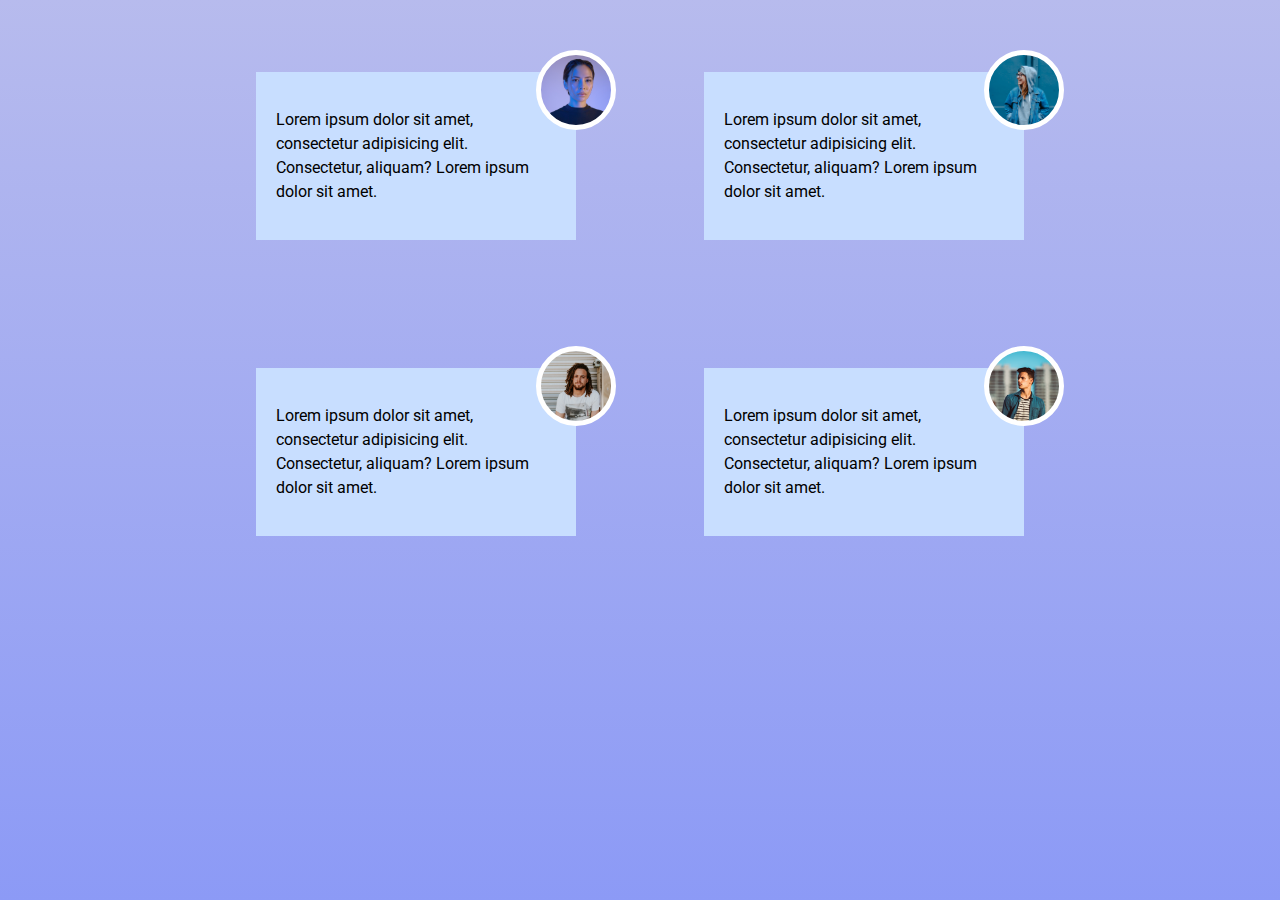
<file: 1. Variables/index.html>
<html lang="en">
    <head>
        <meta charset="UTF-8" />
        <meta http-equiv="X-UA-Compatible" content="IE=edge" />
        <meta name="viewport" content="width=device-width, initial-scale=1.0" />
        <title>Variables</title>
        <link rel="stylesheet" href="index.css" />
    </head>
    <body>
      <section class="container">
        <section class="card">
          <div class="img img-one"></div>
          <p class="info">Lorem ipsum dolor sit amet, consectetur adipisicing elit. Consectetur, aliquam? Lorem ipsum dolor sit amet.</p>
        </section>
        <section class="card">
          <div class="img img-two"></div>
          <p class="info">Lorem ipsum dolor sit amet, consectetur adipisicing elit. Consectetur, aliquam? Lorem ipsum dolor sit amet.</p>
        </section>
        <section class="card">
          <div class="img img-three"></div>
          <p class="info">Lorem ipsum dolor sit amet, consectetur adipisicing elit. Consectetur, aliquam? Lorem ipsum dolor sit amet.</p>
        </section>
        <section class="card">
          <div class="img img-four"></div>
          <p class="info">Lorem ipsum dolor sit amet, consectetur adipisicing elit. Consectetur, aliquam? Lorem ipsum dolor sit amet.</p>
        </section>
      </section>
    </body>
</html>
</file>
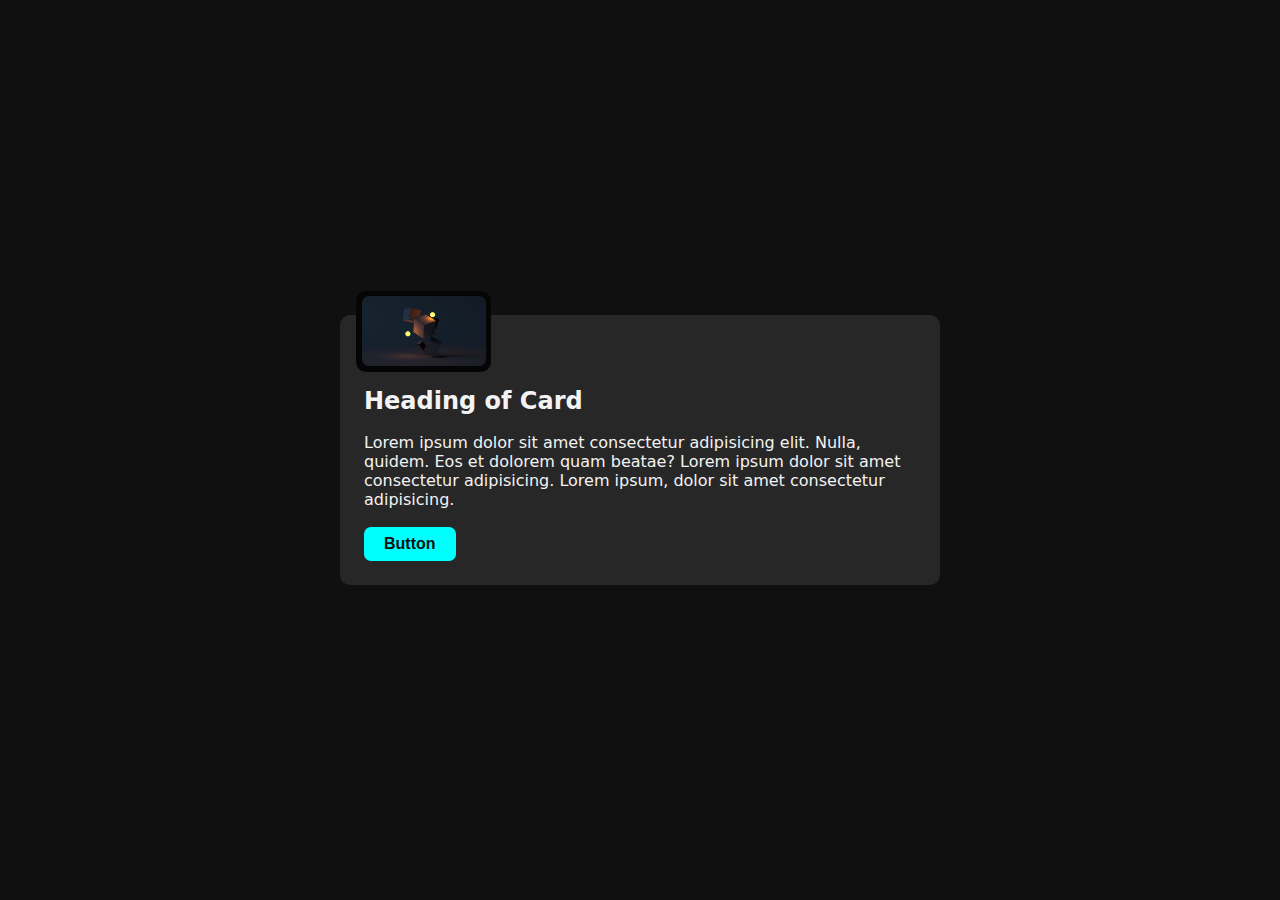
<file: 2. Nesting/index.html>
<html lang="en">
  <head>
    <meta charset="UTF-8" />
    <meta http-equiv="X-UA-Compatible" content="IE=edge" />
    <meta name="viewport" content="width=device-width, initial-scale=1.0" />
    <title>Nesting</title>
    <link rel="stylesheet" href="style.css" />
  </head>
  <body>
    <div class="info__card">
      <div class="image__container"><img src="./sebastian-svenson-d2w-_1LJioQ-unsplash.jpg" alt="3d blocks"></div>
      <h3 class="heading">Heading of Card</h3>
      <p class="description">Lorem ipsum dolor sit amet consectetur adipisicing elit. Nulla, quidem. Eos et dolorem quam beatae? Lorem ipsum dolor sit amet consectetur adipisicing. Lorem ipsum, dolor sit amet consectetur adipisicing.</p>
      <button class="btn btn--primary">Button</button>
    </div>
  </body>
</html>
</file>
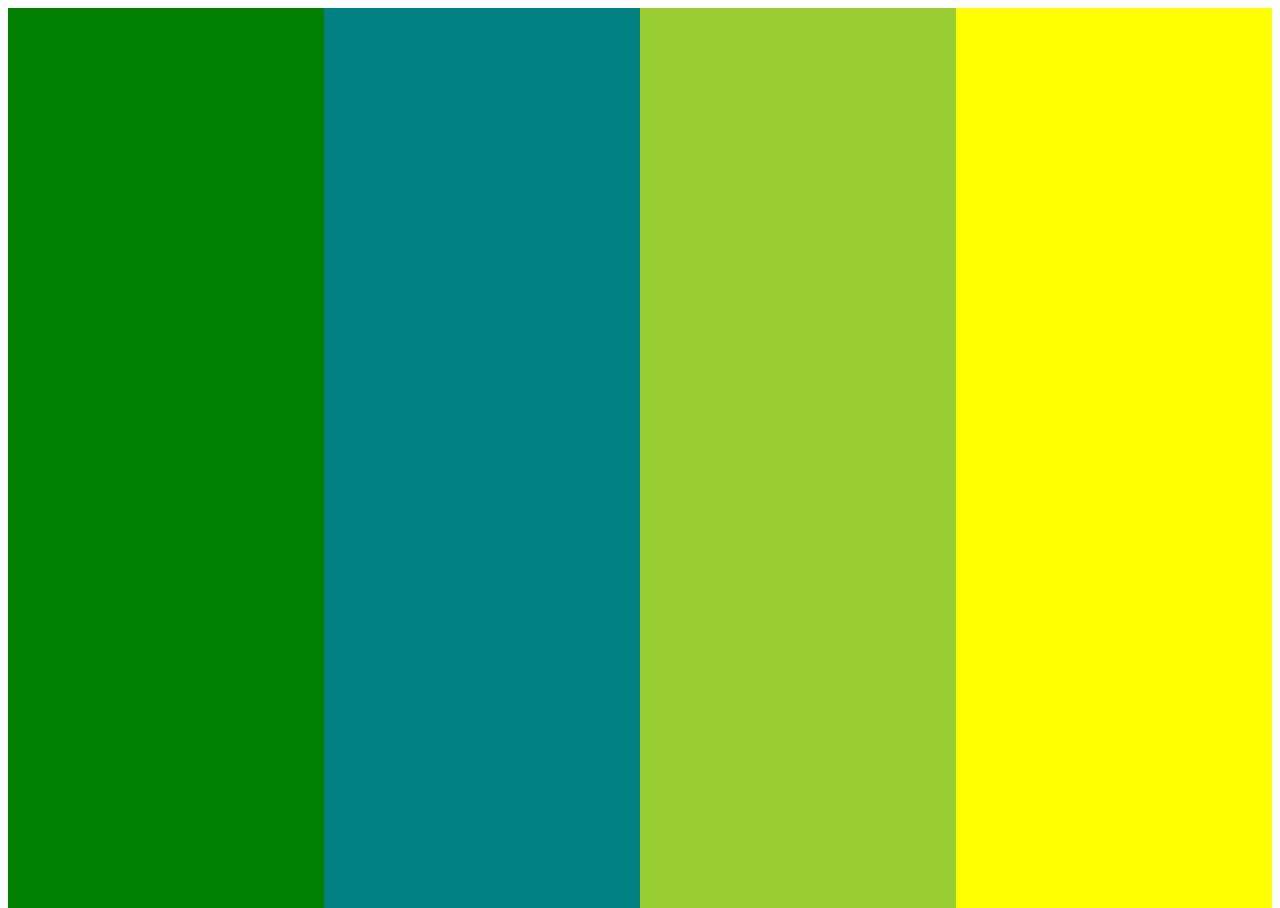
<file: 9. Directives/3. Each Loop/index.html>
<html lang="en">
  <head>
    <meta charset="UTF-8" />
    <meta http-equiv="X-UA-Compatible" content="IE=edge" />
    <meta name="viewport" content="width=device-width, initial-scale=1.0" />
    <title>Each Loop</title>
    <link rel="stylesheet" href="style.css" />
  </head>
  <body>
    <div class="green"></div>
    <div class="teal"></div>
    <div class="yellowgreen"></div>
    <div class="yellow"></div>
  </body>
</html>
</file>
<file: 1. Variables/index.css>
@import url("https://fonts.googleapis.com/css2?family=Roboto:wght@300;400&display=swap");
body {
  background: linear-gradient(rgba(165, 170, 233, 0.8), #8c9af6);
}

.container {
  display: flex;
  flex-wrap: wrap;
  justify-content: center;
  align-items: center;
  font-family: "Roboto", sans-serif;
}

.card {
  background-color: #c8deff;
  max-width: 280px;
  padding: 20px;
  line-height: 24px;
  margin: 4rem;
  position: relative;
}

.img {
  width: 70px;
  height: 70px;
  border-radius: 100%;
  border: 5px solid white;
  position: absolute;
  right: -40px;
  bottom: 110px;
}

.img-one {
  background: url("Images/one.jpg") no-repeat center/cover;
}

.img-two {
  background: url("Images/two.jpg") no-repeat center/cover;
}

.img-three {
  background: url("Images/three.jpg") no-repeat center/cover;
}

.img-four {
  background: url("Images/four.jpg") no-repeat center/cover;
}/*# sourceMappingURL=index.css.map */
</file>
<file: 2. Nesting/style.css>
* {
  margin: 0;
  padding: 0;
  box-sizing: border-box;
}

body {
  font-family: system-ui, -apple-system, BlinkMacSystemFont, "Segoe UI", Roboto, Oxygen, Ubuntu, Cantarell, "Open Sans", "Helvetica Neue", sans-serif;
  background-color: #101010;
  color: rgb(243, 243, 243);
  width: 100%;
  min-height: 100vh;
  display: flex;
  flex-direction: column;
  align-items: center;
  justify-content: center;
  padding: 2em;
}

.info__card {
  width: 100%;
  max-width: 600px;
  background-color: #272727;
  color: rgb(243, 243, 243);
  padding: 1.5em;
  border-radius: 10px;
  position: relative;
  display: flex;
  flex-direction: column;
  align-items: flex-start;
  justify-content: start;
  gap: 1.15em;
}
.info__card .image__container {
  background-color: #050505;
  padding: 0.35em;
  border-radius: 10px;
  width: -moz-fit-content;
  width: fit-content;
  position: absolute;
  top: -1.5em;
  left: 1em;
}
.info__card .image__container img {
  width: 100%;
  max-width: 124px;
  border-radius: 7px;
}
.info__card .heading {
  font-size: 1.5rem;
  font-weight: bold;
  margin-top: 2em;
}
.info__card .description {
  font-size: 1rem;
  font-weight: lighter;
}
.info__card .btn {
  padding: 0.5em 1.25em;
  background-color: aqua;
  color: #101010;
  outline: none;
  font-weight: bold;
  font-size: 1rem;
  border: 0;
  border-radius: 7px;
}
.info__card .btn:hover {
  cursor: pointer;
  background-color: hsl(180, 100%, 40%);
}/*# sourceMappingURL=style.css.map */
</file>
<file: 9. Directives/3. Each Loop/style.css>
.green {
  background: green;
}

.teal {
  background: teal;
}

.yellowgreen {
  background: yellowgreen;
}

.yellow {
  background: yellow;
}

body {
  display: flex;
}

div {
  flex: 1 1 auto;
  height: 100vh;
}/*# sourceMappingURL=style.css.map */
</file>
